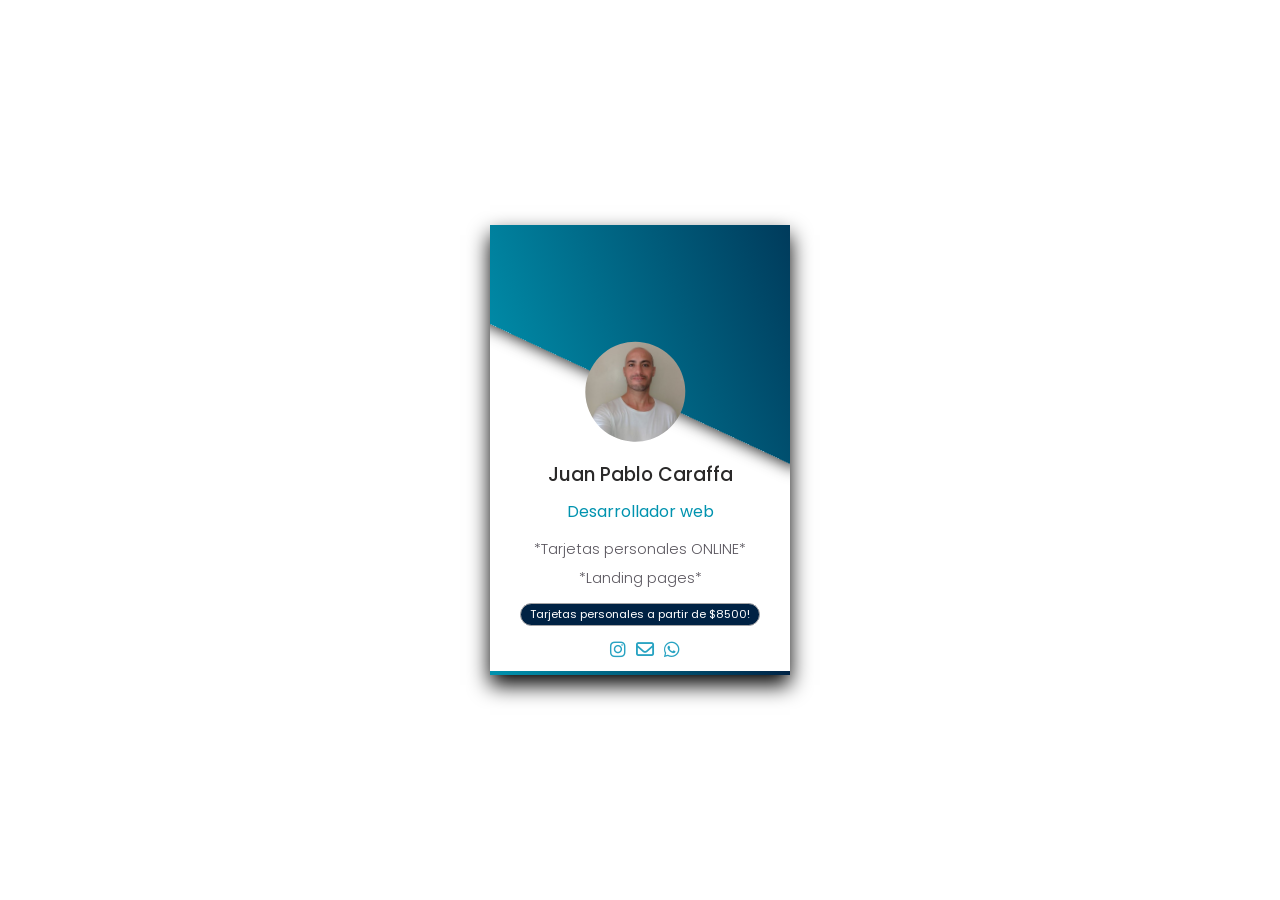
<file: index.html>
<!DOCTYPE html>
<html lang="es">
<head>
    
    <meta charset="UTF-8">
    <meta name="viewport" content="width=device-width, initial-scale=1.0">
    <title>Juan Pablo Caraffa</title>
    <link rel="stylesheet" href="assets/styles.css">
    <link rel="icon" type="image/x-icon" href="assets/img/address-card-solid.png">

    <!-- fontawesome -->
    <link rel="stylesheet" href="https://cdnjs.cloudflare.com/ajax/libs/font-awesome/6.4.0/css/all.min.css" integrity="sha512-iecdLmaskl7CVkqkXNQ/ZH/XLlvWZOJyj7Yy7tcenmpD1ypASozpmT/E0iPtmFIB46ZmdtAc9eNBvH0H/ZpiBw==" crossorigin="anonymous" referrerpolicy="no-referrer" />

    <!-- google fonts -->
    <link rel="preconnect" href="https://fonts.googleapis.com">
    <link rel="preconnect" href="https://fonts.gstatic.com" crossorigin>
    <link href="https://fonts.googleapis.com/css2?family=Poppins:wght@100;200;300;400;500;600;700&display=swap" rel="stylesheet">

</head>
<body>

    
    <div class="container">
        <div class="shape">
            <div class="image"></div>
        </div>
        <h3>Juan Pablo Caraffa</h3>
        <h4 class="title">Desarrollador web</h4>
        <p>
            *Tarjetas personales ONLINE*
            *Landing pages*
            <br>
        </p>
        <h5>Tarjetas personales a partir de $8500!</h5>
        
        <div class="icons">
            <a target="_blank" href="https://www.instagram.com/juampaac/"><i class="fa-brands fa-instagram"></i></a>
            <a target="_blank" href="mailto:caraffa155@gmail.com"><i class="fa-regular fa-envelope"></i></a>
            <a target="_blank" href="https://api.whatsapp.com/send?phone=3425454402"><i class="fa-brands fa-whatsapp"></i></a>
            <!--  <a href=""><i class="fa-brands fa-facebook-f"></i></a> -->
            
            <div class="line-bottom">

            </div>
            
            
        </div>      
        
    </div>
    
   
   
</body>
</html>
</file>
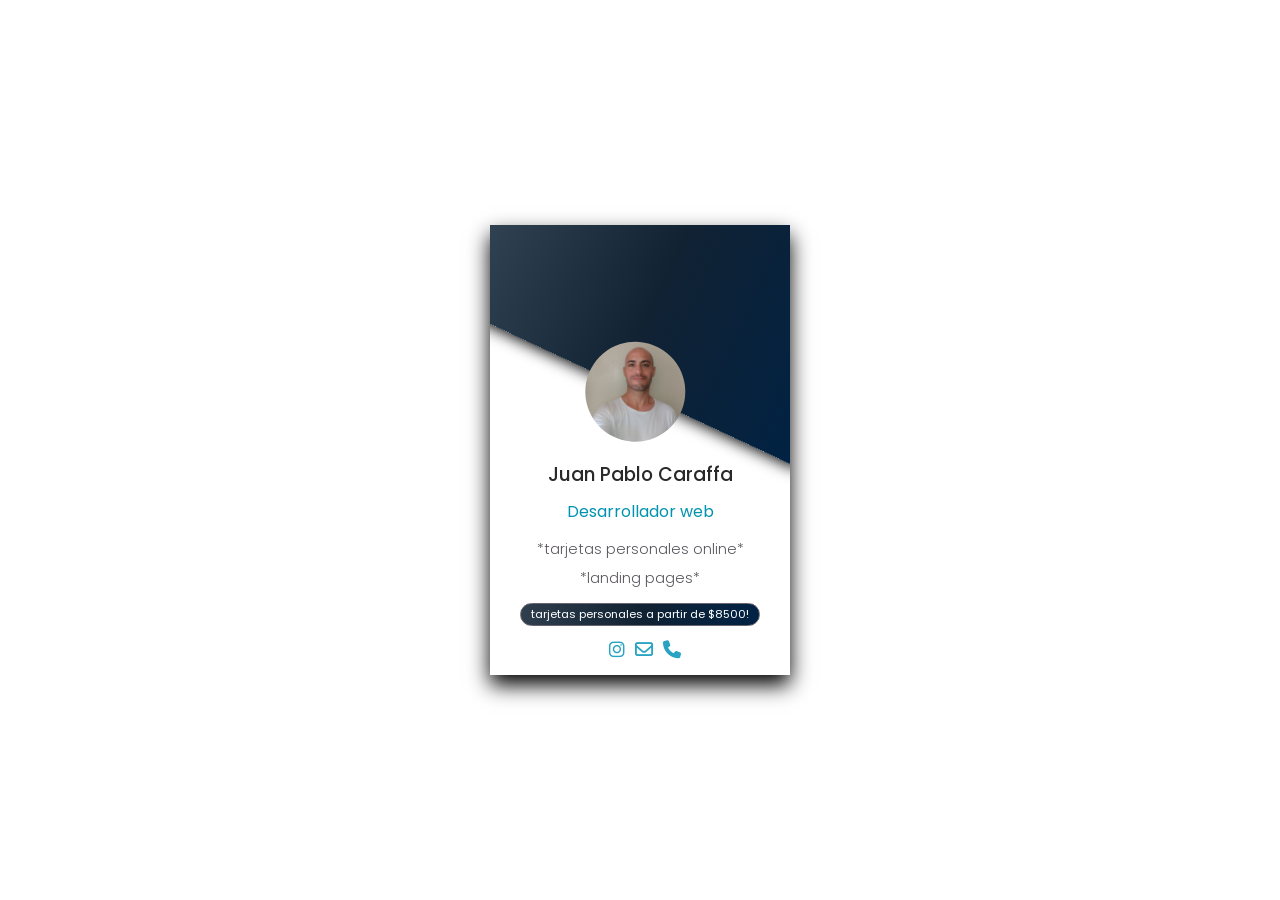
<file: t-p-basica/index.html>
<!DOCTYPE html>
<html lang="es">
<head>
    
    <meta charset="UTF-8">
    <meta name="viewport" content="width=device-width, initial-scale=1.0">
    <title>Tarjeta de presentación</title>
    <link rel="stylesheet" href="assets/styles.css">
    

    <!-- fontawesome -->
    <link rel="stylesheet" href="https://cdnjs.cloudflare.com/ajax/libs/font-awesome/6.4.0/css/all.min.css" integrity="sha512-iecdLmaskl7CVkqkXNQ/ZH/XLlvWZOJyj7Yy7tcenmpD1ypASozpmT/E0iPtmFIB46ZmdtAc9eNBvH0H/ZpiBw==" crossorigin="anonymous" referrerpolicy="no-referrer" />

    <!-- google fonts -->
    <link rel="preconnect" href="https://fonts.googleapis.com">
    <link rel="preconnect" href="https://fonts.gstatic.com" crossorigin>
    <link href="https://fonts.googleapis.com/css2?family=Poppins:wght@100;200;300;400;500;600;700&display=swap" rel="stylesheet">

</head>
<body>

    <div class="container">
        <div class="shape">
            <div class="image"></div>
        </div>
        <h3>Juan Pablo Caraffa</h3>
        <h4 class="title">Desarrollador web</h4>
        <p>
            *tarjetas personales online*
            *landing pages*
           <br>
        </p>
        <h5>tarjetas personales a partir de $8500!</h5>
        
        <div class="icons">
            <a target="_blank" href="https://www.instagram.com/juampaac/"><i class="fa-brands fa-instagram"></i></a>
            <a target="_blank" href="mailto:caraffa155@gmail.com"><i class="fa-regular fa-envelope"></i></a>
            <a target="_blank" href="tel:+543425454402"><i class="fa-solid fa-phone"></i></a>
           <!--  <a href=""><i class="fa-brands fa-facebook-f"></i></a> -->
            
            
           
          
        </div>
        


    </div>

   
</body>
</html>
</file>
<file: assets/styles.css>
*{
    margin: 0;
    padding: 0;
    box-sizing: border-box;

}

html{
    position: absolute;
    height: 100vh;
    width: 100%;
   /*  background: linear-gradient(45deg,#0092af9d,#00224494); */
   
}
body{
    position: absolute;
    transform: translate(-50%, -50%);
    top: 50%;
    left: 50%;
    
}

.container{
    background-color: white;
    height: 450px;
    width: 300px;
    box-shadow: 0 10px 20px #000;
    background-size: cover;
    justify-content: center;
    align-items: center;
    text-align: center;
    overflow: hidden;
    font-family: 'Poppins', sans-serif;
}

.shape{
    
    background: linear-gradient(45deg,#0093AF,#002244);
    height: 250px;
    width: 400px;
    margin-left: -20px;
    position: relative;
    top: -80px;
    box-shadow:0px 2px 15px #2e2e2e;
    transform: rotate(25deg);
}

.image{
    height: 100px;
    width: 100px;
    background-image: url(img/perfil.jpg);
    position: relative;
    top: 200px;
    margin-left: 170px;
    background-size: cover;
    border: none;
    border-radius: 50%;
    box-shadow: 0 2px 15px rgb(#585454);
    transform: rotate(-20deg);
}

.title{
   transform: translatey(-5px);
    font-size: 1em;
    font-weight: 400;
    padding-bottom: 6px;
    color: #0093AF;
    pointer-events: none;

}

h3{
   transform: translatey(-15px);
   font-weight: 500;
   pointer-events: none;
   color: #2a2929;
}


p{
    padding-left: 30px;
    padding-right: 30px;
    line-height: 2;
    color: rgb(90, 86, 94);
    font-size: 0.9em;
    font-weight: 300;
   pointer-events: none;

}

h5{
    margin-top: 10px;
    padding: 2px;
    width: 80%;
    border-radius: 20px;
    margin: 10px auto 0;
    font-size: 0.7em;
    color: white;
    font-weight: 400;
    background-color:#002244;
    border: 1px solid rgb(165, 164, 166);
    pointer-events: none;

}

.icons{
    display: flex;
    justify-content: center;
    align-items: center;
    height: 50px;
}

.icons i{
    margin-left: 10px;
    font-size: 18px;
    transition: .3s;
    color: rgb(40, 163, 194);
}

.icons i a{
    cursor: pointer;
    
}

.icons i:hover{
    transform: scale(1.2);
    color: rgb(18, 192, 235);
}

.line-bottom{
    position: absolute;
    bottom: 0;
    left: 0;
    background: linear-gradient(45deg,#0093AF,#002244);
    height: 4px;
    width: 100%;

}

/* media queries */

@media (max-width:900px){
    .icons i:hover{
        transform: scale(1);
    }  
}
</file>
<file: t-p-basica/assets/styles.css>
*{
    margin: 0;
    padding: 0;
    box-sizing: border-box;

}

body{
    position: absolute;
    transform: translate(-50%, -50%);
    top: 50%;
    left: 50%;
}

.container{
    height: 450px;
    width: 300px;
    box-shadow: 0 10px 20px #000;
    background-size: cover;
    justify-content: center;
    align-items: center;
    text-align: center;
    overflow: hidden;
    font-family: 'Poppins', sans-serif;
}

.shape{
    
    background: linear-gradient(90deg, rgba(51,68,85,1) 0% , rgba(17,34,51,1) 50%, rgba(0,34,68,1) 100%);
    height: 250px;
    width: 400px;
    margin-left: -20px;
    position: relative;
    top: -80px;
    box-shadow: 0 2px 15px #000;
    transform: rotate(25deg);
}

.image{
    height: 100px;
    width: 100px;
    background-image: url(img/perfil.jpg);
    position: relative;
    top: 200px;
    margin-left: 170px;
    background-size: cover;
    border: none;
    border-radius: 50%;
    box-shadow: 0 2px 15px rgb(#585454);
    transform: rotate(-20deg);
}

.title{
   transform: translatey(-5px);
    font-size: 1em;
    font-weight: 400;
    padding-bottom: 6px;
    color: #0093AF;
    pointer-events: none;

}

h3{
   transform: translatey(-15px);
   font-weight: 500;
   pointer-events: none;
   color: #2a2929;
}


p{
    padding-left: 30px;
    padding-right: 30px;
    line-height: 2;
    color: rgb(90, 86, 94);
    font-size: 0.9em;
    font-weight: 300;
   pointer-events: none;

}

h5{
    margin-top: 10px;
    padding: 2px;
    width: 80%;
    border-radius: 20px;
    margin: 10px auto 0;
    font-size: 0.7em;
    color: white;
    font-weight: 400;
    background: linear-gradient(90deg, rgb(47, 63, 78) 0% , rgba(17,34,51,1) 50%, rgba(0,34,68,1) 100%);
    border: 1px solid rgb(105, 100, 109);
   pointer-events: none;

}

.icons{
    display: flex;
    justify-content: center;
    align-items: center;
    height: 50px;
}

.icons i{
    margin-left: 10px;
    font-size: 18px;
    transition: .3s;
    color: rgb(40, 163, 194);
}

.icons i a{
    cursor: pointer;
    
}

.icons i:hover{
    transform: scale(1.2);
    color: rgb(18, 192, 235);
}
</file>
